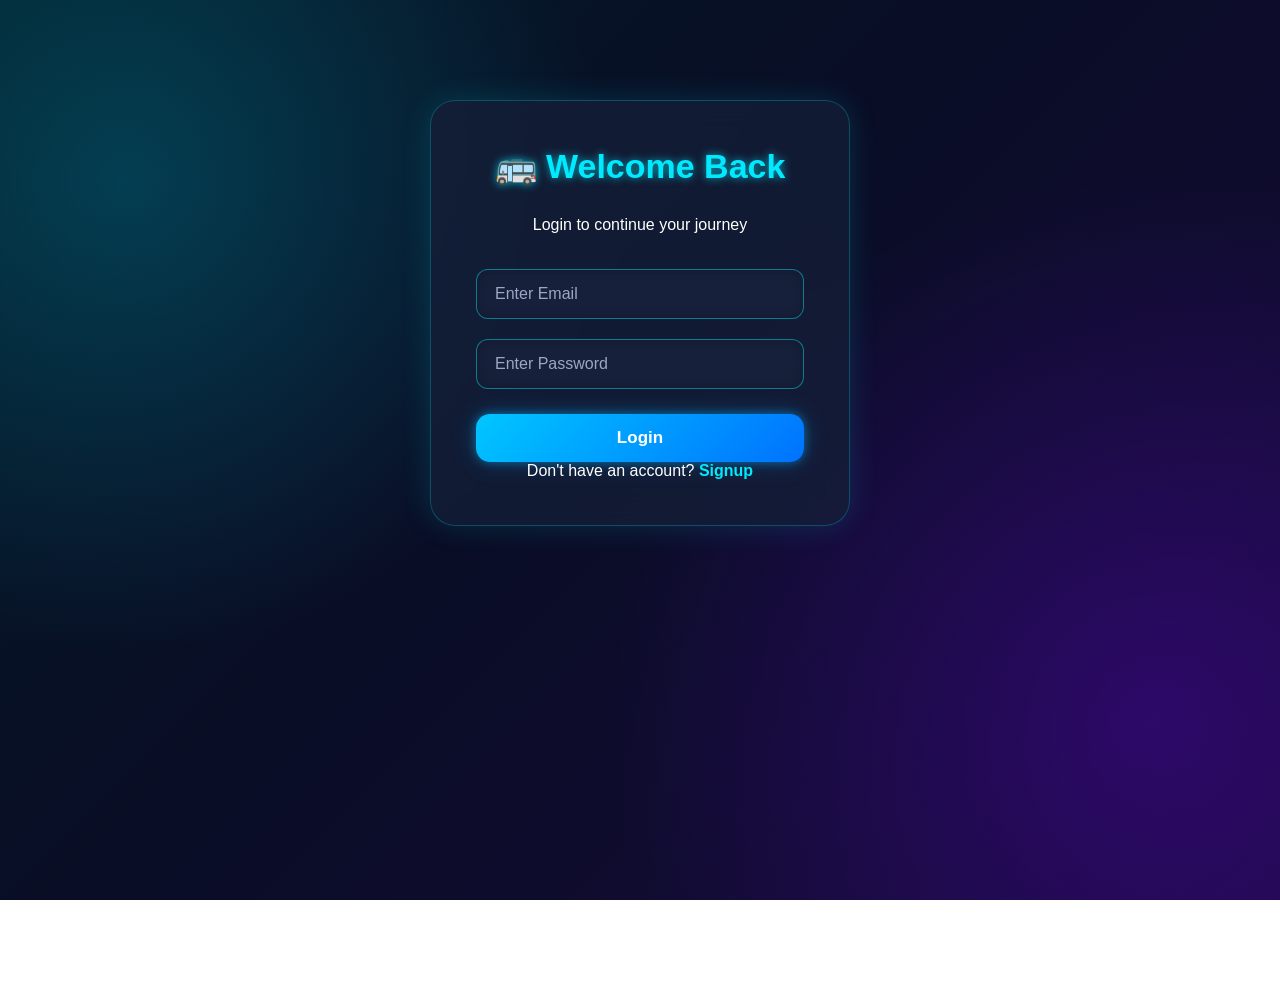
<file: booking.html>
<!DOCTYPE html>
<html lang="en">

<head>
    <meta charset="UTF-8">

    <meta name="viewport" content="width=device-width, initial-scale=1.0">

    <title>BusGo - Book Ticket</title>

    <link rel="stylesheet" href="style.css">
</head>

<body>

    <!-- =========================
         NAVBAR
    ========================== -->

    <nav class="navbar">

        <div class="logo">
            🚌 BusGo
        </div>

        <ul class="nav-links">

            <li>
                <a href="searchbus.html">Search</a>
            </li>

            <li>
                <a href="buses.html">Buses</a>
            </li>

            <li>
                <a href="mybookings.html">My Bookings</a>
            </li>

        </ul>

    </nav>


    <!-- =========================
         MAIN BOOKING CONTAINER
    ========================== -->

    <main class="booking-container">

        <h1 class="booking-title">
            🎟️ Book Your Ticket
        </h1>


        <!-- =========================
             SELECTED BUS DETAILS
        ========================== -->

        <section class="bus-section">

            <h2>🚌 Selected Bus</h2>

            <div id="busDetails">

                <div class="loading">
                    Loading bus details...
                </div>

            </div>

        </section>


        <!-- Hidden Bus ID -->

        <input
            type="hidden"
            id="busId"
        >


        <!-- =========================
             PASSENGER DETAILS
        ========================== -->

        <section class="passenger-section">

            <h2>👤 Passenger Details</h2>

            <label for="passengerName">
                Passenger Name
            </label>

            <input
                type="text"
                id="passengerName"
                placeholder="Enter passenger name"
                required
            >


            <label for="age">
                Age
            </label>

            <input
                type="number"
                id="age"
                placeholder="Enter age"
                min="1"
                max="120"
                required
            >


            <label for="gender">
                Gender
            </label>

            <select id="gender" required>

                <option value="">
                    Select Gender
                </option>

                <option value="Male">
                    Male
                </option>

                <option value="Female">
                    Female
                </option>

                <option value="Other">
                    Other
                </option>

            </select>

        </section>


        <!-- =========================
             SEAT SELECTION
        ========================== -->

        <section class="seat-section">

            <h2>💺 Select Your Seat</h2>

            <div id="seats">

                <p class="loading">
                    Loading seats...
                </p>

            </div>

            <p class="selected-seat-text">

                Selected Seat:

                <b id="selectedSeat">
                    None
                </b>

            </p>

        </section>


        <!-- =========================
             BOOKING BUTTON
        ========================== -->

        <button
            type="button"
            class="confirm-book-btn"
            onclick="bookTicket()"
        >
            🎟️ Confirm &amp; Book Ticket
        </button>

    </main>


    <!-- =========================
         JAVASCRIPT
    ========================== -->

    <script src="script.js"></script>

    <script>
        document.addEventListener("DOMContentLoaded", function () {

            // Load the selected bus from localStorage
            if (typeof loadSelectedBus === "function") {
                loadSelectedBus();
            }

            // Display the logged-in user's email
            if (typeof loadLoggedInEmail === "function") {
                loadLoggedInEmail();
            }

            // Load booked and available seats
            if (typeof loadSeats === "function") {
                loadSeats();
            }

        });
    </script>

</body>

</html>
</file>
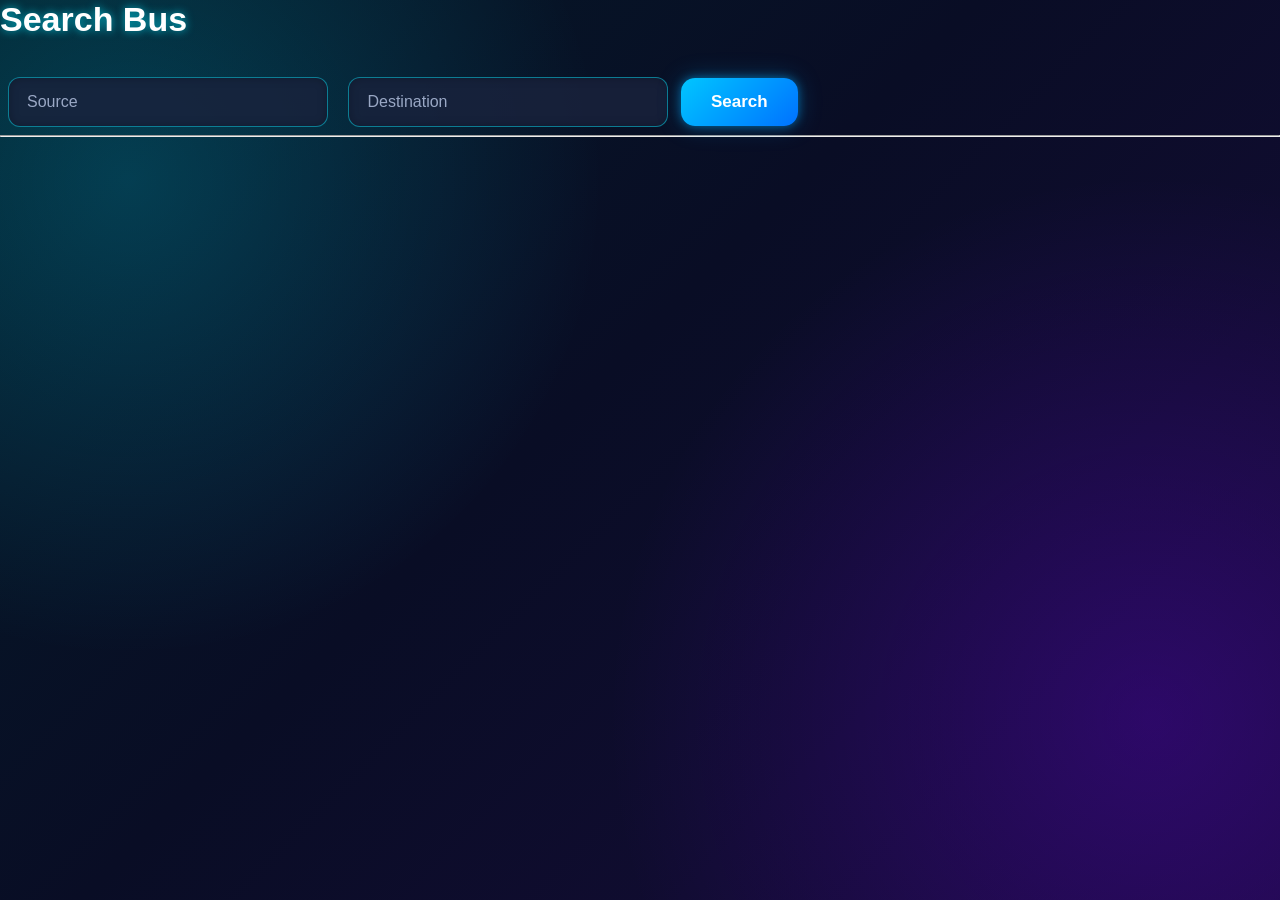
<file: home.html>
<!DOCTYPE html>
<html>

<head>

<title>Bus Reservation</title>

<link rel="stylesheet" href="style.css">

</head>

<body>

<h2>Search Bus</h2>

<input type="text" id="source" placeholder="Source">

<input type="text" id="destination" placeholder="Destination">

<button onclick="searchBus()">Search</button>

<hr>

<div id="result"></div>

<script src="script.js"></script>

</body>

</html>
</file>
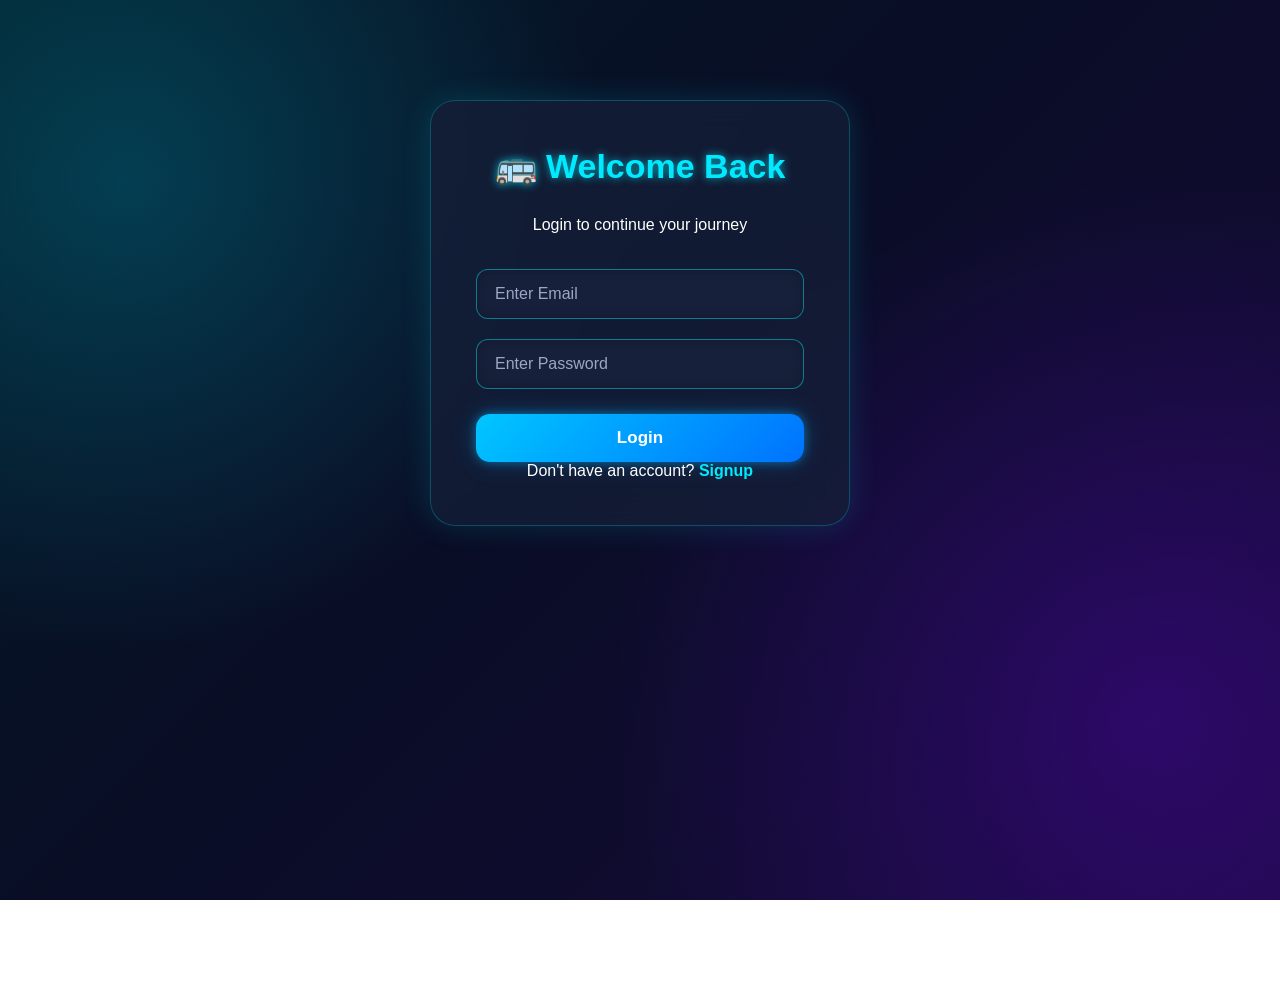
<file: login.html>
<!DOCTYPE html>
<html>

<head>

    <meta charset="UTF-8">

    <title>BusGo - Login</title>

    <link rel="stylesheet" href="style.css">

</head>

<body>

<div class="auth-container">

    <div class="auth-card">

        <h2>🚌 Welcome Back</h2>

        <p style="text-align:center; margin-bottom:25px;">
            Login to continue your journey
        </p>

        <input
            type="email"
            id="email"
            placeholder="Enter Email"
        >

        <input
            type="password"
            id="password"
            placeholder="Enter Password"
        >

        <button onclick="loginUser()">
            Login
        </button>

        <div class="auth-link">

            Don't have an account?

            <a href="signup.html">
                Signup
            </a>

        </div>

    </div>

</div>

<script src="script.js"></script>

</body>

</html>
</file>
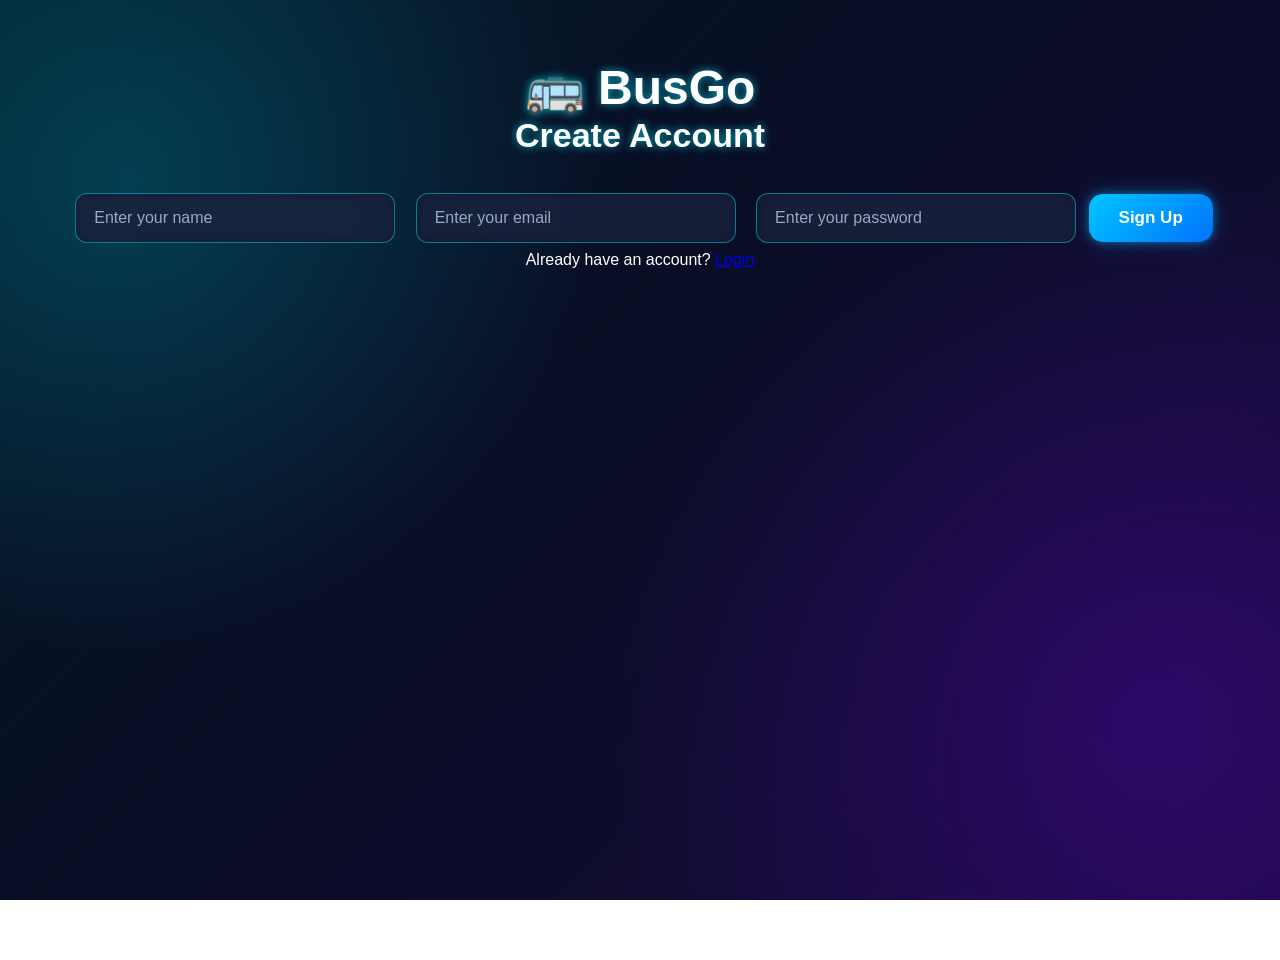
<file: signup.html>
<!DOCTYPE html>
<html lang="en">
<head>
    <meta charset="UTF-8">
    <meta name="viewport" content="width=device-width, initial-scale=1.0">

    <title>BusGo - Signup</title>

    <link rel="stylesheet" href="style.css">
</head>

<body>

    <div class="container">

        <h1>🚌 BusGo</h1>
        <h2>Create Account</h2>

        <form onsubmit="event.preventDefault(); signup();">

            <!-- Name -->
            <input
                type="text"
                id="username"
                placeholder="Enter your name"
                required
            >

            <!-- Email -->
            <input
                type="email"
                id="email"
                placeholder="Enter your email"
                required
            >

            <!-- Password -->
            <input
                type="password"
                id="password"
                placeholder="Enter your password"
                required
            >

            <button type="submit">
                Sign Up
            </button>

        </form>

        <p>
            Already have an account?
            <a href="login.html">Login</a>
        </p>

    </div>

    <script src="script.js"></script>

</body>
</html>
</file>
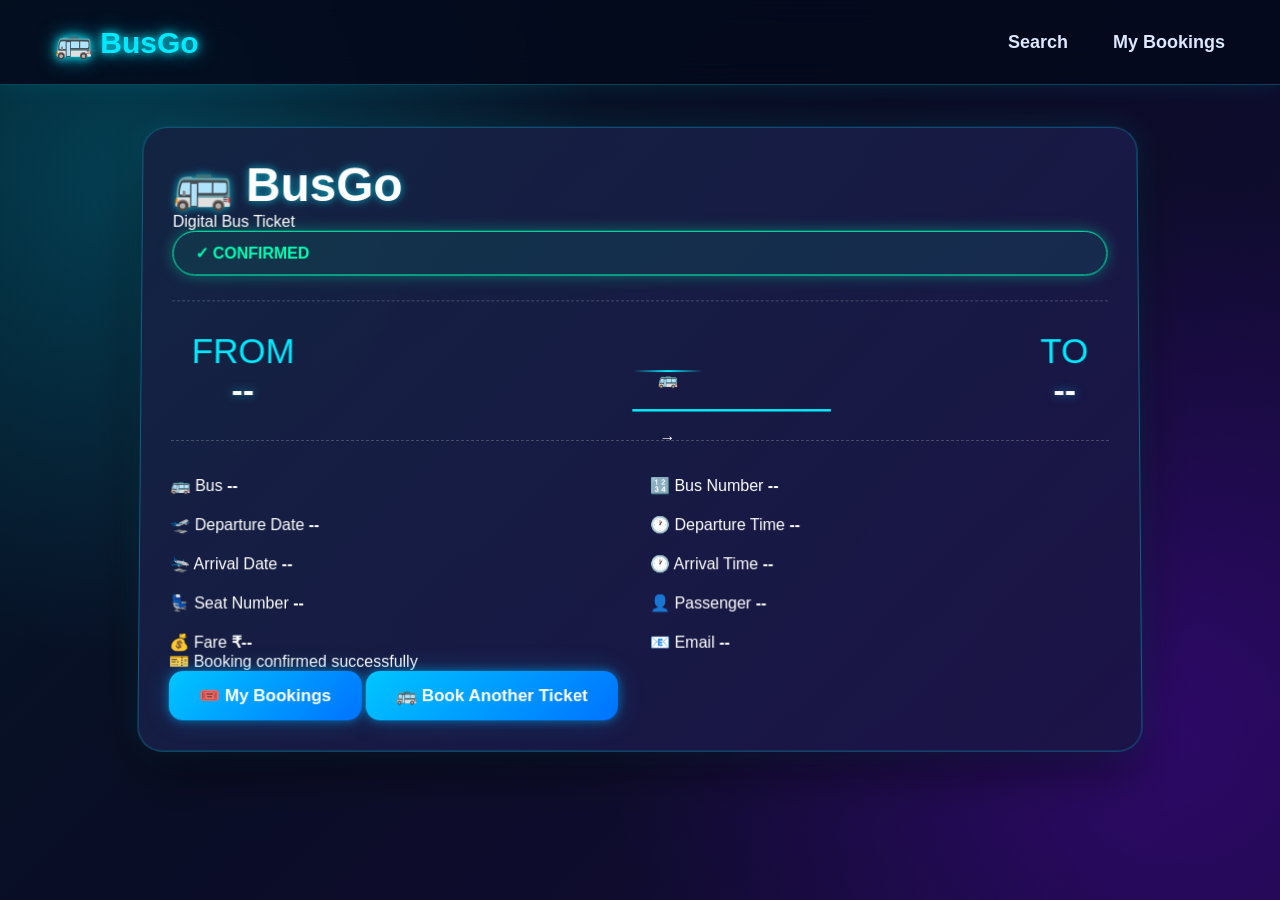
<file: ticket.html>
<!DOCTYPE html>
<html>

<head>

    <meta charset="UTF-8">

    <title>BusGo - Ticket</title>

    <link rel="stylesheet" href="style.css">

</head>

<body>

<nav class="navbar">

    <div class="logo">
        🚌 BusGo
    </div>

    <div class="nav-links">

        <a href="searchbus.html">
            Search
        </a>

        <a href="mybookings.html">
            My Bookings
        </a>

    </div>

</nav>


<div class="ticket-page">

    <div class="ticket">

        <div class="ticket-top">

            <div>
                <h1>🚌 BusGo</h1>
                <p>Digital Bus Ticket</p>
            </div>

            <div class="confirmed">
                ✓ CONFIRMED
            </div>

        </div>


        <div class="ticket-route">

            <div class="city">

                <span class="label">
                    FROM
                </span>

                <h2 id="ticketSource">
                    --
                </h2>

            </div>


            <div class="route-line">

                🚌

                <span>────────</span>

                →

            </div>


            <div class="city">

                <span class="label">
                    TO
                </span>

                <h2 id="ticketDestination">
                    --
                </h2>

            </div>

        </div>


        <div class="ticket-details">


            <div class="detail">

                <span>
                    🚌 Bus
                </span>

                <strong id="ticketBusName">
                    --
                </strong>

            </div>


            <div class="detail">

                <span>
                    🔢 Bus Number
                </span>

                <strong id="ticketBusNumber">
                    --
                </strong>

            </div>


            <div class="detail">

                <span>
                    🛫 Departure Date
                </span>

                <strong id="ticketDepartureDate">
                    --
                </strong>

            </div>


            <div class="detail">

                <span>
                    🕐 Departure Time
                </span>

                <strong id="ticketDepartureTime">
                    --
                </strong>

            </div>


            <div class="detail">

                <span>
                    🛬 Arrival Date
                </span>

                <strong id="ticketArrivalDate">
                    --
                </strong>

            </div>


            <div class="detail">

                <span>
                    🕐 Arrival Time
                </span>

                <strong id="ticketArrivalTime">
                    --
                </strong>

            </div>


            <div class="detail">

                <span>
                    💺 Seat Number
                </span>

                <strong id="ticketSeat">
                    --
                </strong>

            </div>


            <div class="detail">

                <span>
                    👤 Passenger
                </span>

                <strong id="ticketPassenger">
                    --
                </strong>

            </div>


            <div class="detail">

                <span>
                    💰 Fare
                </span>

                <strong id="ticketFare">
                    --
                </strong>

            </div>


            <div class="detail">

                <span>
                    📧 Email
                </span>

                <strong id="ticketEmail">
                    --
                </strong>

            </div>

        </div>


        <div class="ticket-bottom">

            <p>
                🎫 Booking confirmed successfully
            </p>

            <div class="ticket-buttons">

                <button onclick="window.location.href='mybookings.html'">
                    🎟️ My Bookings
                </button>

                <button onclick="window.location.href='searchbus.html'">
                    🚌 Book Another Ticket
                </button>

            </div>

        </div>

    </div>

</div>


<script src="script.js"></script>

<script>

document.addEventListener(
    "DOMContentLoaded",
    function() {

        loadTicket();

    }
);

</script>

</body>

</html>
</file>
<file: style.css>
/* =========================================================
   BUSGO - COMPLETE FRONTEND CSS
   Dark + Neon + Glassmorphism + Glowing UI
   ========================================================= */

/* =========================
   RESET
   ========================= */

* {
    margin: 0;
    padding: 0;
    box-sizing: border-box;
}

html {
    scroll-behavior: smooth;
}

body {
    font-family: Arial, Helvetica, sans-serif;
    min-height: 100vh;

    color: #ffffff;

    background:
        radial-gradient(
            circle at 10% 20%,
            rgba(0, 220, 255, 0.20),
            transparent 35%
        ),
        radial-gradient(
            circle at 90% 80%,
            rgba(120, 0, 255, 0.25),
            transparent 40%
        ),
        linear-gradient(
            135deg,
            #031b27,
            #090d25 45%,
            #170b3b
        );

    background-attachment: fixed;
}


/* =========================
   NAVIGATION BAR
   ========================= */

.navbar {
    width: 100%;
    height: 85px;

    display: flex;
    align-items: center;
    justify-content: space-between;

    padding: 0 55px;

    background: rgba(4, 10, 28, 0.88);

    border-bottom: 1px solid rgba(0, 238, 255, 0.25);

    box-shadow:
        0 0 20px rgba(0, 220, 255, 0.10);

    position: sticky;
    top: 0;
    z-index: 1000;

    backdrop-filter: blur(15px);
}


/* Logo */

.logo {
    font-size: 30px;
    font-weight: bold;

    color: #00eaff;

    text-shadow:
        0 0 8px #00eaff,
        0 0 20px rgba(0, 234, 255, 0.7);

    cursor: pointer;
}


/* Navigation links */

.nav-links {
    display: flex;

    align-items: center;

    gap: 45px;

    list-style: none;
}

.nav-links li {
    list-style: none;
}

.nav-links a {
    text-decoration: none;

    color: #dce8ff;

    font-size: 18px;
    font-weight: bold;

    transition: 0.3s;

    position: relative;
}

.nav-links a:hover {
    color: #00eaff;

    text-shadow:
        0 0 8px #00eaff,
        0 0 18px #00eaff;
}


/* =========================
   MAIN CONTAINER
   ========================= */

.container {
    width: 90%;
    max-width: 1200px;

    margin: 60px auto;

    text-align: center;
}


/* =========================
   HEADINGS
   ========================= */

h1,
h2,
h3 {
    color: #ffffff;

    text-shadow:
        0 0 8px rgba(0, 234, 255, 0.7);
}

h1 {
    font-size: 48px;
}

h2 {
    font-size: 34px;
    margin-bottom: 30px;
}

h3 {
    font-size: 24px;
}


/* =========================
   INPUTS
   ========================= */

input,
select {
    width: 320px;

    padding: 15px 18px;

    margin: 8px;

    border-radius: 12px;

    border: 1px solid rgba(0, 234, 255, 0.45);

    outline: none;

    color: #ffffff;

    background:
        rgba(25, 35, 60, 0.85);

    font-size: 16px;

    transition: 0.3s;

    box-shadow:
        inset 0 0 10px rgba(0, 0, 0, 0.25);
}


/* Input placeholder */

input::placeholder {
    color: #9aa8c5;
}


/* Input focus */

input:focus,
select:focus {

    border-color: #00eaff;

    box-shadow:
        0 0 8px rgba(0, 234, 255, 0.5),
        0 0 20px rgba(0, 234, 255, 0.25);

    transform: translateY(-2px);
}


/* Select options */

select {
    cursor: pointer;
}

select option {
    background: #10172d;
    color: white;
}


/* =========================
   BUTTONS
   ========================= */

button {

    padding: 14px 30px;

    border: none;

    border-radius: 14px;

    color: white;

    font-size: 17px;

    font-weight: bold;

    cursor: pointer;

    background:
        linear-gradient(
            135deg,
            #00c6ff,
            #0072ff
        );

    box-shadow:
        0 0 10px rgba(0, 174, 255, 0.5),
        0 0 25px rgba(0, 174, 255, 0.25);

    transition:
        transform 0.25s,
        box-shadow 0.25s;
}


button:hover {

    transform:
        translateY(-3px)
        scale(1.03);

    box-shadow:
        0 0 12px #00eaff,
        0 0 30px rgba(0, 234, 255, 0.65);
}


button:active {
    transform: scale(0.97);
}


/* =========================
   SEARCH SECTION
   ========================= */

.search-section {

    width: 100%;

    max-width: 1000px;

    margin: 70px auto;

    text-align: center;
}


.search-box {

    display: flex;

    justify-content: center;

    align-items: center;

    gap: 15px;

    flex-wrap: wrap;

    padding: 30px;

    border-radius: 25px;

    background:
        rgba(20, 30, 55, 0.55);

    border:
        1px solid rgba(0, 234, 255, 0.25);

    box-shadow:
        0 0 30px rgba(0, 234, 255, 0.12);

    backdrop-filter: blur(15px);
}


/* =========================
   BUS RESULT AREA
   ========================= */

#result {

    width: 100%;

    max-width: 1100px;

    margin: 45px auto;

    display: flex;

    flex-direction: column;

    align-items: center;

    gap: 25px;
}


/* =========================================================
   BUS CARD
   IMPORTANT: THIS FIXES THE WHITE BUS CARD
   ========================================================= */

.bus-card {

    width: 900px;

    max-width: 95%;

    padding: 30px;

    border-radius: 24px;

    color: #ffffff;

    /* DARK CARD */

    background:
        linear-gradient(
            135deg,
            rgba(19, 35, 58, 0.97),
            rgba(27, 21, 60, 0.97)
        );

    border:
        1px solid rgba(0, 234, 255, 0.30);

    box-shadow:
        0 0 15px rgba(0, 234, 255, 0.10),
        0 0 35px rgba(89, 0, 255, 0.12);

    position: relative;

    overflow: hidden;

    transition:
        transform 0.35s,
        box-shadow 0.35s,
        border-color 0.35s;
}


/* Moving glow */

.bus-card::before {

    content: "";

    position: absolute;

    top: -100px;
    left: -100px;

    width: 200px;
    height: 200px;

    background:
        radial-gradient(
            circle,
            rgba(0, 234, 255, 0.18),
            transparent 70%
        );

    pointer-events: none;

    transition: 0.5s;
}


/* Card hover */

.bus-card:hover {

    transform:
        translateY(-8px)
        rotateX(2deg);

    border-color:
        rgba(0, 234, 255, 0.75);

    box-shadow:
        0 0 20px rgba(0, 234, 255, 0.25),
        0 0 45px rgba(0, 234, 255, 0.15),
        0 0 70px rgba(120, 0, 255, 0.15);
}


/* Bus name */

.bus-card h3 {

    color: #00eaff;

    font-size: 28px;

    margin-bottom: 20px;

    text-shadow:
        0 0 8px rgba(0, 234, 255, 0.7);
}


/* Bus information */

.bus-card p {

    margin: 13px 0;

    font-size: 17px;

    color: #d8e2f5;

    line-height: 1.5;
}


.bus-card p b {

    color: #ffffff;
}


/* Bus route */

.bus-card .route {

    font-size: 22px;

    color: #ffffff;

    font-weight: bold;
}


/* Fare */

.bus-card .fare {

    color: #00ffb3;

    font-size: 21px;

    font-weight: bold;
}


/* Seats */

.bus-card .available {

    color: #00eaff;

    font-weight: bold;
}


/* Book button */

.bus-card button {

    margin-top: 15px;
}


/* =========================
   DATE INPUT
   ========================= */

input[type="date"] {

    color-scheme: dark;

    color: #ffffff;

}


/* =========================
   SEATS
   ========================= */

#seats {

    display: grid;

    grid-template-columns:
        repeat(4, 65px);

    justify-content: center;

    gap: 12px;

    margin: 30px auto;

    max-width: 400px;
}


/* Seat */

.seat {

    width: 60px;
    height: 45px;

    border-radius: 10px;

    margin: 5px;

    cursor: pointer;

    font-size: 16px;

    color: white;

    background:
        linear-gradient(
            135deg,
            #253450,
            #17233c
        );

    border:
        1px solid rgba(0, 234, 255, 0.30);

    box-shadow:
        0 0 8px rgba(0, 234, 255, 0.10);

    transition: 0.25s;
}


.seat:hover:not(:disabled) {

    background:
        linear-gradient(
            135deg,
            #00c6ff,
            #0072ff
        );

    transform:
        translateY(-3px);

    box-shadow:
        0 0 15px #00eaff;
}


/* Selected */

.seat.selected {

    background:
        linear-gradient(
            135deg,
            #00ff9d,
            #00b86b
        );

    color: #001b12;

    border-color: #00ffb3;

    box-shadow:
        0 0 15px #00ffb3,
        0 0 30px rgba(0, 255, 179, 0.4);
}


/* Booked */

.seat.booked {

    background:
        linear-gradient(
            135deg,
            #ff3b3b,
            #a50000
        );

    color: white;

    cursor: not-allowed;

    border-color: #ff5555;

    box-shadow:
        0 0 10px rgba(255, 0, 0, 0.35);
}


.seat:disabled {
    opacity: 0.8;
}


/* =========================
   SELECTED SEAT
   ========================= */

#selectedSeat {

    color: #00ffb3;

    font-size: 20px;

    text-shadow:
        0 0 10px #00ffb3;
}


/* =========================
   TICKET
   ========================= */

.ticket {

    width: 1000px;

    max-width: 94%;

    margin: 60px auto;

    padding: 45px;

    border-radius: 25px;

    background:
        linear-gradient(
            135deg,
            rgba(17, 38, 60, 0.96),
            rgba(29, 18, 65, 0.96)
        );

    border:
        1px solid rgba(0, 234, 255, 0.35);

    box-shadow:
        0 0 25px rgba(0, 234, 255, 0.18),
        0 0 60px rgba(100, 0, 255, 0.15);

    position: relative;

    overflow: hidden;

    transform:
        perspective(1000px)
        rotateX(1deg);

    transition: 0.4s;
}


.ticket:hover {

    transform:
        perspective(1000px)
        rotateX(0deg)
        translateY(-5px);

    box-shadow:
        0 0 30px rgba(0, 234, 255, 0.30),
        0 0 70px rgba(100, 0, 255, 0.20);
}


/* Ticket header */

.ticket-header {

    display: flex;

    justify-content: space-between;

    align-items: center;

    padding-bottom: 25px;

    border-bottom:
        1px dashed rgba(255, 255, 255, 0.2);
}


.ticket-header h1 {

    color: #00eaff;

    font-size: 32px;

    text-shadow:
        0 0 12px #00eaff;
}


/* Confirmed badge */

.confirmed {

    padding: 12px 22px;

    border-radius: 30px;

    color: #00ffb3;

    border:
        1px solid #00ffb3;

    background:
        rgba(0, 255, 179, 0.08);

    box-shadow:
        0 0 15px rgba(0, 255, 179, 0.35);

    font-weight: bold;
}


/* Ticket route */

.ticket-route {

    display: flex;

    justify-content: space-between;

    align-items: center;

    text-align: center;

    margin: 45px 0;

    padding: 35px;

    border-bottom:
        1px dashed rgba(255, 255, 255, 0.18);
}


.ticket-route h2 {

    font-size: 34px;

    margin: 0;

    color: white;

    text-shadow:
        0 0 10px rgba(0, 234, 255, 0.5);
}


.ticket-route span {

    color: #00eaff;

    font-size: 35px;
}


/* =========================
   TICKET DETAILS GRID
   ========================= */

.ticket-details {

    display: grid;

    grid-template-columns:
        repeat(2, 1fr);

    gap: 20px;

    margin-top: 30px;
}


.ticket-detail {

    padding: 25px;

    border-radius: 18px;

    background:
        rgba(37, 49, 75, 0.75);

    border:
        1px solid rgba(0, 234, 255, 0.12);

    transition: 0.3s;
}


.ticket-detail:hover {

    transform: translateY(-4px);

    border-color:
        rgba(0, 234, 255, 0.45);

    box-shadow:
        0 0 15px rgba(0, 234, 255, 0.12);
}


.ticket-detail .label {

    display: block;

    color: #91a0bc;

    font-size: 14px;

    margin-bottom: 10px;

    text-transform: uppercase;

    letter-spacing: 1px;
}


.ticket-detail .value {

    color: white;

    font-size: 20px;

    font-weight: bold;
}


/* Fare */

.ticket-detail.fare .value {

    color: #00ffb3;

    font-size: 24px;
}


/* =========================
   MY BOOKINGS
   ========================= */

.booking-card {

    width: 1000px;

    max-width: 95%;

    margin: 30px auto;

    padding: 30px;

    border-radius: 22px;

    background:
        linear-gradient(
            135deg,
            rgba(17, 37, 60, 0.97),
            rgba(30, 20, 65, 0.97)
        );

    border:
        1px solid rgba(0, 234, 255, 0.25);

    box-shadow:
        0 0 20px rgba(0, 234, 255, 0.10);

    text-align: left;

    transition: 0.35s;
}


.booking-card:hover {

    transform:
        translateY(-6px);

    border-color:
        rgba(0, 234, 255, 0.65);

    box-shadow:
        0 0 25px rgba(0, 234, 255, 0.20),
        0 0 50px rgba(100, 0, 255, 0.12);
}


/* Booking title */

.booking-card h3 {

    color: #00eaff;

    margin-bottom: 20px;

    font-size: 25px;
}


/* Booking route */

.booking-route {

    display: flex;

    align-items: center;

    justify-content: space-between;

    gap: 15px;

    padding: 20px;

    margin-bottom: 20px;

    border-radius: 15px;

    background:
        rgba(0, 234, 255, 0.05);
}


.booking-route strong {

    font-size: 22px;

    color: white;
}


.booking-route span {

    color: #00eaff;

    font-size: 25px;
}


/* Booking details */

.booking-details {

    display: grid;

    grid-template-columns:
        repeat(2, 1fr);

    gap: 15px;
}


.booking-details div {

    padding: 15px;

    border-radius: 12px;

    background:
        rgba(255, 255, 255, 0.04);
}


.booking-details small {

    display: block;

    color: #8f9bb4;

    margin-bottom: 5px;
}


.booking-details strong {

    color: white;
}


/* Fare */

.booking-fare {

    color: #00ffb3 !important;

    font-size: 20px;
}


/* Cancel button */

.cancel-button {

    background:
        linear-gradient(
            135deg,
            #ff3030,
            #d40000
        );

    box-shadow:
        0 0 12px rgba(255, 0, 0, 0.35);
}


.cancel-button:hover {

    box-shadow:
        0 0 15px #ff3030,
        0 0 30px rgba(255, 0, 0, 0.45);
}


/* =========================
   LOGIN / SIGNUP
   ========================= */

.auth-container {

    width: 420px;

    max-width: 90%;

    margin: 100px auto;

    padding: 45px;

    text-align: center;

    border-radius: 25px;

    background:
        rgba(20, 30, 55, 0.80);

    border:
        1px solid rgba(0, 234, 255, 0.25);

    box-shadow:
        0 0 30px rgba(0, 234, 255, 0.15);

    backdrop-filter: blur(15px);
}


.auth-container h2 {

    color: #00eaff;

    margin-bottom: 30px;
}


.auth-container input {

    width: 100%;

    margin: 10px 0;
}


.auth-container button {

    width: 100%;

    margin-top: 15px;
}


.auth-container a {

    color: #00eaff;

    text-decoration: none;

    font-weight: bold;
}


.auth-container a:hover {

    text-shadow:
        0 0 10px #00eaff;
}


/* =========================
   HERO SECTION
   ========================= */

.hero {

    min-height: 500px;

    display: flex;

    flex-direction: column;

    justify-content: center;

    align-items: center;

    text-align: center;

    padding: 50px;
}


.hero h1 {

    font-size: 55px;

    color: white;

    text-shadow:
        0 0 10px #00eaff,
        0 0 30px rgba(0, 234, 255, 0.5);
}


.hero p {

    margin-top: 20px;

    font-size: 20px;

    color: #b9c6dd;
}


/* =========================
   EMPTY RESULT
   ========================= */

.empty-message {

    padding: 40px;

    color: #aab7d0;

    font-size: 18px;

    background:
        rgba(255, 255, 255, 0.03);

    border-radius: 20px;

    border:
        1px solid rgba(0, 234, 255, 0.12);
}


/* =========================
   SUCCESS MESSAGE
   ========================= */

.success {

    color: #00ffb3;

    text-shadow:
        0 0 10px #00ffb3;

    font-weight: bold;
}


/* =========================
   ERROR MESSAGE
   ========================= */

.error {

    color: #ff5c5c;

    text-shadow:
        0 0 8px rgba(255, 0, 0, 0.5);

    font-weight: bold;
}


/* =========================
   SCROLLBAR
   ========================= */

::-webkit-scrollbar {

    width: 9px;
}


::-webkit-scrollbar-track {

    background: #070b1b;
}


::-webkit-scrollbar-thumb {

    background:
        linear-gradient(
            #00eaff,
            #7b00ff
        );

    border-radius: 10px;
}


::-webkit-scrollbar-thumb:hover {

    background:
        linear-gradient(
            #00ffb3,
            #00eaff
        );
}


/* =========================
   MOBILE
   ========================= */

@media (max-width: 768px) {

    .navbar {

        height: auto;

        padding: 20px;

        flex-direction: column;

        gap: 20px;
    }


    .nav-links {

        gap: 20px;

        flex-wrap: wrap;

        justify-content: center;
    }


    h1 {

        font-size: 38px;
    }


    h2 {

        font-size: 28px;
    }


    input,
    select {

        width: 90%;
    }


    .bus-card {

        width: 95%;

        padding: 22px;
    }


    .ticket {

        padding: 25px;
    }


    .ticket-route {

        flex-direction: column;

        gap: 20px;
    }


    .ticket-details {

        grid-template-columns: 1fr;
    }


    .booking-details {

        grid-template-columns: 1fr;
    }


    .booking-route {

        flex-direction: column;
    }


    #seats {

        grid-template-columns:
            repeat(3, 60px);
    }

}


/* =========================
   GLOW ANIMATION
   ========================= */

@keyframes glow {

    0% {

        box-shadow:
            0 0 10px rgba(0, 234, 255, 0.20);
    }

    50% {

        box-shadow:
            0 0 25px rgba(0, 234, 255, 0.45);
    }

    100% {

        box-shadow:
            0 0 10px rgba(0, 234, 255, 0.20);
    }
}


/* =========================
   LOADING
   ========================= */

.loading {

    color: #00eaff;

    font-size: 20px;

    animation:
        glow 1.5s infinite;
}
/* =========================================================
   SEAT SECTION
   ========================================================= */

#seats {
    width: 100%;
    display: flex;
    justify-content: center;
    align-items: center;
    margin: 30px auto;
}


/* =========================================================
   COMPLETE 40-SEAT BUS
   ========================================================= */

.seat-layout {
    width: 650px;
    max-width: 95vw;

    display: flex;
    flex-direction: column;

    gap: 14px;

    margin: 0 auto;
}


/* =========================================================
   EACH ROW
   ========================================================= */

.seat-row {
    width: 100%;

    display: grid;

    /*
       LEFT 2 SEATS
       AISLE
       RIGHT 3 SEATS
    */

    grid-template-columns:
        1fr
        70px
        1.5fr;

    align-items: center;

    column-gap: 18px;

    margin: 0 auto;
}


/* =========================================================
   LEFT SIDE
   ========================================================= */

.left-side {

    display: grid;

    grid-template-columns:
        repeat(2, 1fr);

    gap: 14px;

    width: 100%;
}


/* =========================================================
   RIGHT SIDE
   ========================================================= */

.right-side {

    display: grid;

    grid-template-columns:
        repeat(3, 1fr);

    gap: 14px;

    width: 100%;
}


/* =========================================================
   SEAT
   ========================================================= */

.seat {

    width: 100%;

    height: 64px;

    display: flex;

    justify-content: center;

    align-items: center;

    border-radius: 14px;

    border: 1px solid #00d9ff;

    background:
        linear-gradient(
            145deg,
            #1c3555,
            #182842
        );

    color: white;

    font-size: 20px;

    font-weight: 700;

    cursor: pointer;

    transition: all 0.25s ease;

    box-shadow:
        0 0 12px
        rgba(0, 217, 255, 0.10);
}


/* =========================================================
   HOVER
   ========================================================= */

.seat:hover {

    transform: translateY(-3px);

    border-color: #00efff;

    box-shadow:
        0 0 20px
        rgba(0, 217, 255, 0.45);
}


/* =========================================================
   SELECTED
   ========================================================= */

.seat.selected {

    background:
        linear-gradient(
            145deg,
            #00d447,
            #00a936
        );

    border-color:
        #00ff66;

    box-shadow:
        0 0 25px
        rgba(0, 255, 90, 0.65);

    transform:
        scale(1.03);
}


/* =========================================================
   BOOKED
   ========================================================= */

.seat.booked {

    background:
        linear-gradient(
            145deg,
            #4a1822,
            #321018
        );

    border-color:
        #ff3045;

    color:
        #ff8b97;

    cursor:
        not-allowed;

    opacity:
        0.65;

    box-shadow:
        none;
}


/* =========================================================
   AISLE
   ========================================================= */

.aisle {

    height: 64px;

    display: flex;

    align-items: center;

    justify-content: center;

    position: relative;
}


/* Vertical dotted line */

.aisle::before {

    content: "";

    position: absolute;

    top: -8px;

    bottom: -8px;

    left: 50%;

    transform:
        translateX(-50%);

    border-left:
        2px dashed
        rgba(255,255,255,0.25);
}


/* =========================================================
   AISLE TEXT
   ========================================================= */

.aisle span {

    position: relative;

    z-index: 2;

    writing-mode:
        vertical-rl;

    text-orientation:
        mixed;

    background:
        #080d25;

    padding:
        8px 5px;

    color:
        rgba(255,255,255,0.55);

    font-size:
        11px;

    font-weight:
        700;

    letter-spacing:
        3px;
}


/* =========================================================
   SELECTED SEAT TEXT
   ========================================================= */

#selectedSeat {

    color:
        #00eaff;

    font-size:
        20px;
}


/* =========================================================
   MOBILE
   ========================================================= */

@media (max-width: 700px) {

    .seat-layout {

        width:
            96vw;

        gap:
            10px;
    }


    .seat-row {

        grid-template-columns:
            1fr
            42px
            1.5fr;

        column-gap:
            8px;
    }


    .left-side,
    .right-side {

        gap:
            7px;
    }


    .seat {

        height:
            52px;

        font-size:
            16px;

        border-radius:
            10px;
    }


    .aisle {

        height:
            52px;
    }


    .aisle span {

        font-size:
            8px;

        letter-spacing:
            2px;
    }
}
/* =====================================================
   MY BOOKINGS PAGE
===================================================== */

.bookings-container {

    width: 100%;

    max-width: 1100px;

    margin: 0 auto;

    padding: 50px 25px 80px;

    text-align: center;

}


/* =====================================================
   PAGE TITLE
===================================================== */

.page-title {

    font-size: 48px;

    font-weight: 800;

    margin-bottom: 8px;

    color: white;

    text-shadow:
        0 0 10px rgba(0, 220, 255, 0.8),
        0 0 25px rgba(0, 220, 255, 0.4);

}


.page-subtitle {

    color: #b8c5df;

    font-size: 17px;

    margin-bottom: 45px;

}


/* =====================================================
   BOOKINGS LIST
===================================================== */

.bookings-list {

    display: flex;

    flex-direction: column;

    align-items: center;

    gap: 35px;

}


/* =====================================================
   BOOKING CARD
===================================================== */

.booking-card {

    position: relative;

    width: 100%;

    max-width: 850px;

    min-height: 330px;

    padding: 30px 35px;

    border-radius: 22px;

    background:
        linear-gradient(
            135deg,
            rgba(26, 47, 78, 0.96),
            rgba(22, 18, 65, 0.97)
        );

    border: 1px solid rgba(0, 221, 255, 0.45);

    box-shadow:
        0 15px 35px rgba(0, 0, 0, 0.45),
        0 0 25px rgba(0, 200, 255, 0.12);

    text-align: left;

    transform: rotate(-1deg);

    transition:
        transform 0.35s ease,
        box-shadow 0.35s ease;

    overflow: hidden;

}


/* Alternating tilt */

.booking-card:nth-child(even) {

    transform: rotate(1deg);

}


.booking-card:hover {

    transform:
        rotate(0deg)
        translateY(-8px);

    box-shadow:
        0 25px 50px rgba(0, 0, 0, 0.55),
        0 0 35px rgba(0, 220, 255, 0.25);

}


/* =====================================================
   TOP SECTION
===================================================== */

.booking-top {

    display: flex;

    justify-content: space-between;

    align-items: center;

    margin-bottom: 22px;

}


.bus-name {

    font-size: 27px;

    font-weight: 800;

    color: #00eaff;

    text-shadow:
        0 0 10px rgba(0, 230, 255, 0.5);

}


.bus-number {

    color: #c8d4ed;

    font-size: 14px;

    margin-top: 5px;

}


.booking-status {

    padding: 8px 15px;

    border-radius: 20px;

    background: rgba(0, 255, 120, 0.15);

    border: 1px solid rgba(0, 255, 120, 0.5);

    color: #38ff8a;

    font-size: 13px;

    font-weight: bold;

}


/* =====================================================
   ROUTE
===================================================== */

.route-section {

    display: flex;

    align-items: center;

    justify-content: center;

    gap: 25px;

    padding: 25px 10px;

    margin-bottom: 20px;

    border-top: 1px dashed rgba(255,255,255,0.2);

    border-bottom: 1px dashed rgba(255,255,255,0.2);

}


.route-place {

    text-align: center;

    min-width: 150px;

}


.route-label {

    display: block;

    font-size: 11px;

    letter-spacing: 2px;

    color: #8795b2;

    margin-bottom: 7px;

}


.route-city {

    display: block;

    font-size: 24px;

    font-weight: 800;

    color: white;

}


.route-time {

    display: block;

    margin-top: 5px;

    color: #b7c6df;

    font-size: 14px;

}


.route-arrow {

    display: flex;

    flex-direction: column;

    align-items: center;

    color: #00eaff;

    font-size: 28px;

}


.route-line {

    width: 70px;

    height: 2px;

    background: linear-gradient(
        90deg,
        transparent,
        #00eaff,
        transparent
    );

}


/* =====================================================
   DETAILS
===================================================== */

.booking-details {

    display: grid;

    grid-template-columns:
        repeat(4, 1fr);

    gap: 15px;

    margin-top: 20px;

}


.detail-box {

    padding: 13px;

    border-radius: 12px;

    background: rgba(255,255,255,0.045);

    border: 1px solid rgba(255,255,255,0.08);

}


.detail-label {

    display: block;

    font-size: 11px;

    color: #8492ad;

    text-transform: uppercase;

    margin-bottom: 5px;

}


.detail-value {

    display: block;

    color: white;

    font-size: 15px;

    font-weight: 700;

}


/* =====================================================
   BOTTOM
===================================================== */

.booking-bottom {

    display: flex;

    justify-content: space-between;

    align-items: center;

    margin-top: 25px;

}


.booking-id {

    color: #91a0bc;

    font-size: 13px;

}


.booking-id strong {

    color: white;

}


/* =====================================================
   CANCEL BUTTON
===================================================== */

.cancel-btn {

    border: none;

    padding: 11px 20px;

    border-radius: 10px;

    background:
        linear-gradient(
            135deg,
            #ff416c,
            #ff1744
        );

    color: white;

    font-size: 14px;

    font-weight: 700;

    cursor: pointer;

    box-shadow:
        0 5px 18px rgba(255, 23, 68, 0.35);

    transition: 0.25s;

}


.cancel-btn:hover {

    transform: translateY(-2px);

    box-shadow:
        0 8px 25px rgba(255, 23, 68, 0.5);

}


/* =====================================================
   LOADING
===================================================== */

.loading {

    color: #b7c6df;

    font-size: 18px;

    padding: 50px;

}


/* =====================================================
   EMPTY BOOKINGS
===================================================== */

.no-bookings {

    width: 100%;

    max-width: 600px;

    padding: 50px;

    border-radius: 20px;

    background:
        rgba(255,255,255,0.05);

    border:
        1px solid rgba(0,220,255,0.2);

    color: white;

}


.no-bookings h3 {

    font-size: 25px;

    color: #00eaff;

}


.no-bookings button {

    margin-top: 20px;

    padding: 12px 25px;

    border: none;

    border-radius: 10px;

    background:
        linear-gradient(
            135deg,
            #00c6ff,
            #0072ff
        );

    color: white;

    font-weight: bold;

    cursor: pointer;

}


/* =====================================================
   RESPONSIVE
===================================================== */

@media (max-width: 750px) {

    .page-title {

        font-size: 36px;

    }


    .booking-card {

        padding: 22px;

        transform: rotate(0deg) !important;

    }


    .route-section {

        gap: 10px;

    }


    .route-place {

        min-width: 100px;

    }


    .route-city {

        font-size: 19px;

    }


    .route-arrow {

        font-size: 20px;

    }


    .route-line {

        width: 35px;

    }


    .booking-details {

        grid-template-columns:
            repeat(2, 1fr);

    }


    .booking-bottom {

        flex-direction: column;

        gap: 15px;

        align-items: stretch;

    }


    .cancel-btn {

        width: 100%;

    }

}
/* =====================================================
   TICKET PAGE - SPACING FIX
===================================================== */


/* Main ticket container */

.ticket {
    width: 92%;
    max-width: 1000px;
    margin: 40px auto 80px;

    padding: 30px;

    border-radius: 25px;

    background:
        linear-gradient(
            135deg,
            rgba(18, 35, 65, 0.97),
            rgba(27, 18, 70, 0.97)
        );

    border: 1px solid rgba(0, 220, 255, 0.35);

    box-shadow:
        0 20px 50px rgba(0, 0, 0, 0.45),
        0 0 30px rgba(0, 220, 255, 0.12);

}


/* =====================================================
   TICKET HEADER
===================================================== */

.ticket-header {

    text-align: center;

    padding-bottom: 35px;

    margin-bottom: 35px;

}


.ticket-header h1 {

    margin-bottom: 12px;

}


.ticket-header p {

    margin-top: 15px;

}


/* =====================================================
   CONFIRMED STATUS
===================================================== */

.ticket-status {

    display: inline-block;

    margin-top: 20px;

    margin-bottom: 45px;

    padding: 15px 30px;

    border-radius: 30px;

    border: 1px solid #00ffc8;

    color: #00ffc8;

    background: rgba(0, 255, 200, 0.08);

    box-shadow:
        0 0 20px rgba(0, 255, 200, 0.15);

    font-size: 18px;

    font-weight: 700;

}


/* =====================================================
   TICKET BODY
===================================================== */

.ticket-body {

    padding-top: 20px;

    padding-bottom: 30px;

}


/* =====================================================
   ROUTE SECTION
===================================================== */

.ticket-route {

    margin-top: 25px;

    margin-bottom: 35px;

    padding: 30px 20px;

    border-top:
        1px dashed rgba(255,255,255,0.2);

    border-bottom:
        1px dashed rgba(255,255,255,0.2);

}


/* =====================================================
   TICKET ROWS
===================================================== */

.ticket-row {

    display: flex;

    justify-content: space-between;

    align-items: center;

    padding: 15px 5px;

    margin-bottom: 5px;

}


.ticket-label {

    color: #9caac5;

}


.ticket-value {

    color: white;

    font-weight: 700;

}


/* =====================================================
   TICKET FOOTER
===================================================== */

.ticket-footer {

    margin-top: 40px;

    padding-top: 30px;

    border-top:
        1px dashed rgba(255,255,255,0.18);

    text-align: center;

}


/* Thank-you text */

.ticket-footer p {

    margin-bottom: 30px;

    color: #c5d0e5;

    font-size: 16px;

}


/* =====================================================
   BUTTON CONTAINER EFFECT
===================================================== */

.ticket-footer button {

    margin: 10px 8px;

    padding: 14px 28px;

    border: none;

    border-radius: 12px;

    background:
        linear-gradient(
            135deg,
            #00c6ff,
            #0072ff
        );

    color: white;

    font-size: 16px;

    font-weight: 700;

    cursor: pointer;

    box-shadow:
        0 8px 22px rgba(0, 150, 255, 0.3);

    transition:
        transform 0.25s ease,
        box-shadow 0.25s ease;

}


.ticket-footer button:hover {

    transform: translateY(-4px);

    box-shadow:
        0 12px 30px rgba(0, 200, 255, 0.45);

}


/* =====================================================
   MOBILE
===================================================== */

@media (max-width: 700px) {

    .ticket {

        width: 94%;

        padding: 20px;

        margin-top: 25px;

    }


    .ticket-status {

        margin-bottom: 30px;

    }


    .ticket-row {

        flex-direction: column;

        align-items: flex-start;

        gap: 5px;

    }


    .ticket-footer button {

        width: 100%;

        margin: 8px 0;

    }

    /* =========================================================
   FINAL MY BOOKINGS DESIGN
   Put this section at the VERY END of style.css
   ========================================================= */


/* =========================
   BOOKINGS CONTAINER
   ========================= */

.container {
    width: 92%;
    max-width: 1100px;
    margin: 110px auto 80px;
    text-align: center;
}


/* =========================
   TICKET CARD
   ========================= */

.ticket-card {
    position: relative;

    width: 100%;
    max-width: 900px;

    margin: 50px auto;

    padding: 35px;

    box-sizing: border-box;

    border-radius: 24px;

    background:
        linear-gradient(
            135deg,
            rgba(15, 28, 55, 0.98),
            rgba(28, 20, 70, 0.98)
        );

    border: 1px solid rgba(0, 238, 255, 0.45);

    color: white;

    text-align: left;

    box-shadow:
        0 15px 40px rgba(0, 0, 0, 0.45),
        0 0 30px rgba(0, 200, 255, 0.12);

    overflow: hidden;

    transition:
        transform 0.45s ease,
        box-shadow 0.45s ease;
}


/* LEFT GLOW STRIP */

.ticket-card::before {
    content: "";

    position: absolute;

    left: 0;
    top: 0;

    width: 5px;
    height: 100%;

    background:
        linear-gradient(
            to bottom,
            #00eaff,
            #0072ff,
            #8a2be2
        );

    box-shadow:
        0 0 18px #00eaff;
}


/* TILT EFFECT */

.ticket-card:hover {

    transform:
        perspective(1200px)
        rotateX(2deg)
        rotateY(-2deg)
        translateY(-8px);

    box-shadow:
        0 25px 60px rgba(0, 0, 0, 0.55),
        0 0 35px rgba(0, 238, 255, 0.25),
        0 0 70px rgba(100, 0, 255, 0.15);
}


/* =========================
   TOP SECTION
   ========================= */

.ticket-top {

    display: flex;

    justify-content: space-between;

    align-items: center;

    width: 100%;

    margin-bottom: 35px;

    padding-bottom: 25px;

    border-bottom:
        1px dashed
        rgba(255, 255, 255, 0.25);
}


.ticket-label {

    display: block;

    color: #00eaff;

    font-size: 13px;

    font-weight: bold;

    letter-spacing: 3px;

    margin-bottom: 8px;
}


.ticket-top h3 {

    margin: 0;

    color: white;

    font-size: 28px;

    text-shadow:
        0 0 12px
        rgba(0, 234, 255, 0.45);
}


/* =========================
   CONFIRMED STATUS
   ========================= */

.ticket-status {

    display: inline-flex;

    align-items: center;

    justify-content: center;

    width: auto !important;

    min-width: 145px;

    padding: 11px 20px;

    box-sizing: border-box;

    border-radius: 30px;

    background:
        rgba(0, 255, 150, 0.10);

    border:
        1px solid
        #00ffb3;

    color: #00ffb3;

    font-size: 14px;

    font-weight: bold;

    white-space: nowrap;

    box-shadow:
        0 0 18px
        rgba(0, 255, 179, 0.20);
}


/* =========================
   SEPARATOR
   ========================= */

.ticket-line {

    width: 100%;

    border-top:
        1px dashed
        rgba(255, 255, 255, 0.20);

    margin: 28px 0;
}


/* =========================
   FROM / TO ROUTE
   ========================= */

.ticket-route {

    display: grid;

    grid-template-columns:
        1fr
        120px
        1fr;

    align-items: center;

    width: 100%;

    min-height: 150px;

    padding: 25px 15px;

    margin: 10px 0 35px;

    box-sizing: border-box;

    text-align: center;

    border-bottom:
        1px dashed
        rgba(255, 255, 255, 0.20);
}


/* LOCATION */

.ticket-route .location {

    display: flex;

    flex-direction: column;

    align-items: center;

    justify-content: center;

    gap: 8px;
}


.ticket-route .small-label {

    color: #00eaff;

    font-size: 15px;

    font-weight: 500;

    letter-spacing: 2px;
}


.ticket-route .location strong {

    color: white;

    font-size: 28px;

    font-weight: 700;

    text-shadow:
        0 0 12px
        rgba(255,255,255,0.25);
}


/* BUS BETWEEN FROM AND TO */

.route-arrow {

    display: flex;

    flex-direction: column;

    align-items: center;

    justify-content: center;

    gap: 8px;

    color: #00eaff;

    font-size: 30px;

    position: relative;
}


.route-arrow::after {

    content: "→";

    display: block;

    font-size: 32px;

    color: #00eaff;

    text-shadow:
        0 0 12px #00eaff;
}


/* Hide original bus emoji if it exists */

.route-arrow {

    font-size: 0;
}


/* =========================
   BOOKING INFORMATION
   ========================= */

.ticket-info {

    display: grid;

    grid-template-columns:
        repeat(4, 1fr);

    gap: 15px;

    width: 100%;

    margin-top: 30px;

    margin-bottom: 35px;
}


.ticket-info > div {

    min-height: 75px;

    padding: 16px;

    box-sizing: border-box;

    border-radius: 14px;

    background:
        rgba(255, 255, 255, 0.045);

    border:
        1px solid
        rgba(0, 234, 255, 0.12);

    transition: 0.3s ease;
}


.ticket-info > div:hover {

    transform: translateY(-4px);

    border-color:
        rgba(0, 234, 255, 0.45);

    box-shadow:
        0 0 18px
        rgba(0, 234, 255, 0.12);
}


.ticket-info span {

    display: block;

    color: #8f9bb5;

    font-size: 12px;

    margin-bottom: 8px;

    letter-spacing: 1px;
}


.ticket-info strong {

    color: white;

    font-size: 16px;
}


/* =========================
   BOTTOM SECTION
   ========================= */

.ticket-bottom {

    display: flex;

    justify-content: space-between;

    align-items: center;

    gap: 30px;

    width: 100%;

    margin-top: 35px;

    padding-top: 25px;

    border-top:
        1px dashed
        rgba(255,255,255,0.20);
}


.ticket-bottom > div {

    flex: 1;
}


.ticket-bottom .small-label {

    display: block;

    color: #8f9bb5;

    font-size: 12px;

    letter-spacing: 1px;

    margin-bottom: 7px;
}


.ticket-bottom strong {

    display: block;

    color: white;

    font-size: 15px;

    word-break: break-word;
}


/* =========================
   CANCEL BUTTON
   ========================= */

.cancel-btn {

    flex-shrink: 0;

    padding: 14px 24px;

    border: none;

    border-radius: 14px;

    background:
        linear-gradient(
            135deg,
            #00b7ff,
            #0072ff
        );

    color: white;

    font-size: 15px;

    font-weight: bold;

    cursor: pointer;

    box-shadow:
        0 0 18px
        rgba(0, 170, 255, 0.35);

    transition:
        transform 0.3s ease,
        box-shadow 0.3s ease;
}


.cancel-btn:hover {

    transform:
        translateY(-4px)
        scale(1.03);

    box-shadow:
        0 0 30px
        rgba(0, 200, 255, 0.65);
}


/* =========================
   NO BOOKINGS
   ========================= */

.no-bookings {

    max-width: 600px;

    margin: 70px auto;

    padding: 50px 30px;

    border-radius: 25px;

    background:
        rgba(255,255,255,0.05);

    border:
        1px solid
        rgba(0,234,255,0.25);

    box-shadow:
        0 0 30px
        rgba(0,234,255,0.10);

    text-align: center;
}


.no-bookings .empty-icon {

    font-size: 55px;

    margin-bottom: 15px;
}


.no-bookings h3 {

    color: #00eaff;

    font-size: 25px;
}


.no-bookings p {

    color: #aeb8d0;

    margin-bottom: 25px;
}


.no-bookings button {

    padding: 14px 25px;

    border: none;

    border-radius: 12px;

    background:
        linear-gradient(
            135deg,
            #00b7ff,
            #0066ff
        );

    color: white;

    font-weight: bold;

    cursor: pointer;
}


/* =========================================================
   MOBILE
   ========================================================= */

@media (max-width: 800px) {

    .ticket-card {

        width: 95%;

        padding: 25px 20px;

    }


    .ticket-top {

        flex-direction: column;

        align-items: center;

        gap: 20px;

        text-align: center;

    }


    .ticket-status {

        width: auto !important;

    }


    .ticket-route {

        grid-template-columns:
            1fr;

        gap: 25px;

        min-height: auto;

    }


    .route-arrow {

        transform:
            rotate(90deg);
    }


    .ticket-info {

        grid-template-columns:
            repeat(2, 1fr);

    }


    .ticket-bottom {

        flex-direction: column;

        text-align: center;

        gap: 25px;

    }


    .ticket-bottom > div {

        width: 100%;

    }


    .cancel-btn {

        width: 100%;

    }

}


@media (max-width: 500px) {

    .ticket-info {

        grid-template-columns:
            1fr;

    }


    .ticket-top h3 {

        font-size: 23px;

    }


    .ticket-route .location strong {

        font-size: 24px;

    }

}
}
/* =====================================================
   BOOKING PAGE
===================================================== */

.booking-container {

    width: 90%;
    max-width: 1000px;

    margin: 50px auto;

    text-align: center;

}


.booking-title {

    font-size: 48px;

    margin-bottom: 40px;

}


/* =====================================================
   SELECTED BUS CARD
===================================================== */

.selected-bus-card {

    width: 90%;

    max-width: 850px;

    margin: 0 auto 45px auto;

    padding: 35px;

    border-radius: 25px;

    background:
        linear-gradient(
            135deg,
            rgba(24, 39, 70, 0.95),
            rgba(22, 18, 58, 0.95)
        );

    border: 1px solid #00d9ff;

    box-shadow:
        0 0 25px rgba(0, 217, 255, 0.25);

}


/* =====================================================
   BUS TITLE
===================================================== */

.selected-bus-title {

    display: flex;

    justify-content: center;

    align-items: center;

    gap: 15px;

    margin-bottom: 15px;

}


.selected-bus-title h2 {

    margin: 0;

    font-size: 36px;

    color: #00eaff;

    text-shadow:
        0 0 10px rgba(0, 234, 255, 0.7);

}


.bus-icon {

    font-size: 35px;

}


/* =====================================================
   BUS NUMBER
===================================================== */

.selected-bus-number {

    font-size: 20px;

    margin-bottom: 30px;

    color: white;

}


/* =====================================================
   ROUTE
===================================================== */

.selected-route {

    display: grid;

    grid-template-columns:
        1fr 120px 1fr;

    align-items: center;

    gap: 20px;

    padding: 25px 10px;

    margin-bottom: 30px;

    border-top: 1px solid
        rgba(255,255,255,0.15);

    border-bottom: 1px solid
        rgba(255,255,255,0.15);

}


.route-location {

    display: flex;

    flex-direction: column;

    gap: 8px;

}


.route-location span {

    font-size: 18px;

    color: #00eaff;

    font-weight: bold;

}


.route-location strong {

    font-size: 30px;

    color: white;

}


.route-arrow {

    font-size: 28px;

    color: #00eaff;

    text-align: center;

}


/* =====================================================
   BUS INFORMATION
===================================================== */

.bus-details-grid {

    display: grid;

    grid-template-columns:
        1fr 1fr;

    gap: 20px;

}


.detail-item {

    padding: 18px;

    border-radius: 15px;

    background:
        rgba(255,255,255,0.05);

    border: 1px solid
        rgba(0,217,255,0.25);

}


.detail-item span {

    display: block;

    color: #b8c5df;

    margin-bottom: 8px;

}


.detail-item strong {

    color: white;

    font-size: 19px;

}


/* =====================================================
   PASSENGER SECTION
===================================================== */

.passenger-section {

    width: 90%;

    max-width: 650px;

    margin: 0 auto 40px auto;

}


.passenger-section h2 {

    color: white;

    font-size: 30px;

    margin-bottom: 25px;

}


.passenger-section input,
.passenger-section select {

    width: 100%;

    box-sizing: border-box;

    padding: 16px;

    margin-bottom: 15px;

    border-radius: 12px;

    border: 1px solid #00d9ff;

    background: #17233d;

    color: white;

    font-size: 17px;

}


.passenger-section input::placeholder {

    color: #aab6d1;

}


/* =====================================================
   SEATS
===================================================== */

.seat-section {

    margin-top: 35px;

}


.seat-section h2 {

    font-size: 30px;

    margin-bottom: 30px;

}


.selected-seat-text {

    font-size: 20px;

    margin-top: 25px;

}


#selectedSeat {

    color: #00eaff;

}


/* =====================================================
   BOOK BUTTON
===================================================== */

.confirm-book-btn {

    display: block;

    margin: 35px auto 60px auto;

    padding: 17px 40px;

    border: none;

    border-radius: 14px;

    background:
        linear-gradient(
            135deg,
            #00c6ff,
            #0072ff
        );

    color: white;

    font-size: 20px;

    font-weight: bold;

    cursor: pointer;

    box-shadow:
        0 0 20px rgba(0, 174, 255, 0.5);

}


.confirm-book-btn:hover {

    transform: translateY(-3px);

    box-shadow:
        0 0 30px rgba(0, 174, 255, 0.8);

}


/* =====================================================
   LOADING
===================================================== */

.loading {

    padding: 30px;

    text-align: center;

    color: #00eaff;

    font-size: 20px;

}


/* =====================================================
   ERROR
===================================================== */

.error-box {

    padding: 25px;

    border-radius: 15px;

    border: 1px solid #ff4d6d;

    background: rgba(255, 0, 60, 0.08);

    color: #ff8095;

    text-align: center;

}


/* =====================================================
   MOBILE
===================================================== */

@media (max-width: 700px) {

    .booking-title {

        font-size: 35px;

    }


    .selected-bus-card {

        padding: 20px;

        width: 85%;

    }


    .selected-route {

        grid-template-columns:
            1fr;

        gap: 15px;

    }


    .route-arrow {

        transform: rotate(90deg);

    }


    .bus-details-grid {

        grid-template-columns:
            1fr;

    }


    .route-location strong {

        font-size: 25px;

    }

}
</file>
